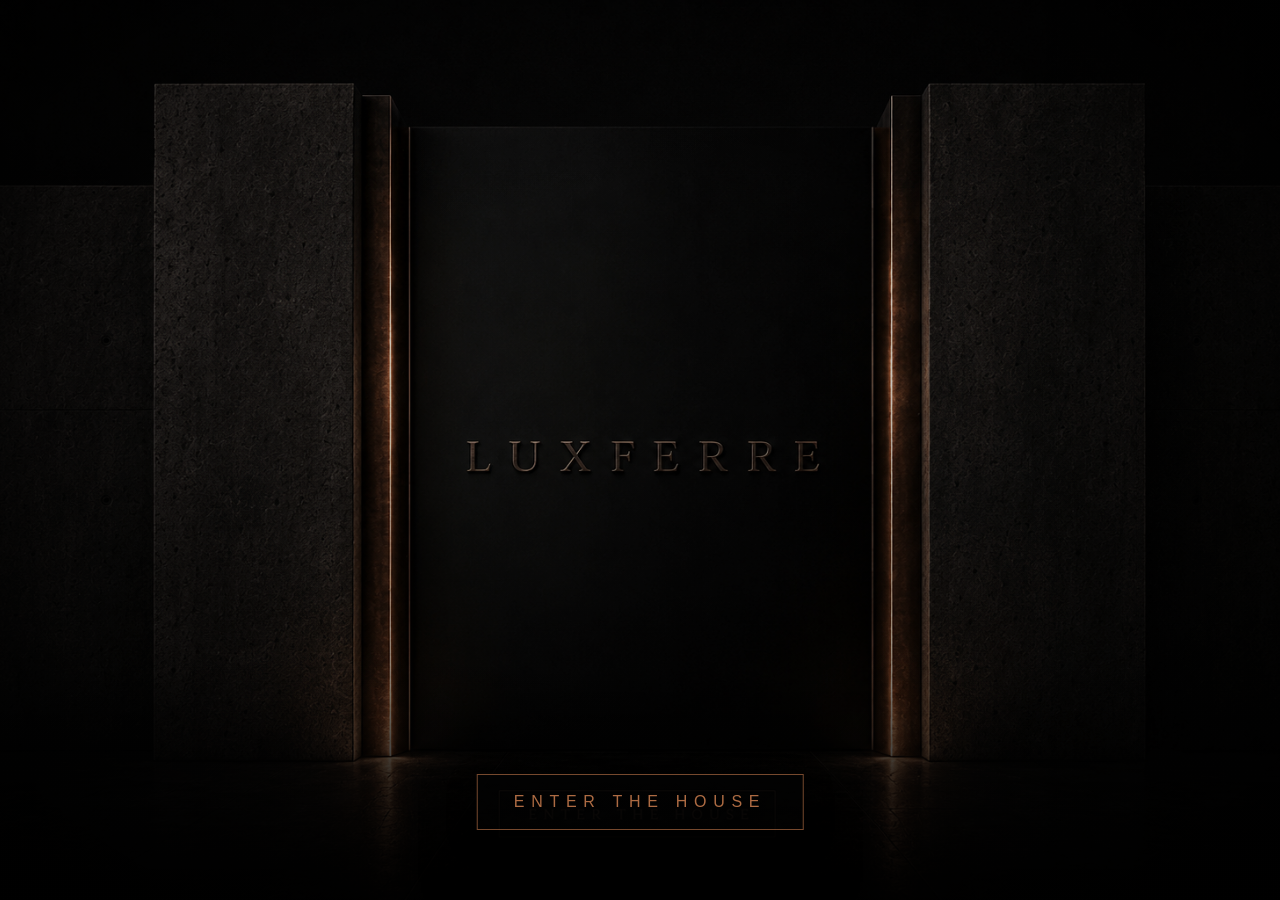
<file: index.html>
<!doctype html>
<html lang="en">
  <head>
    <meta charset="UTF-8" />
    <meta name="viewport" content="width=device-width, initial-scale=1.0" />
    <meta
      name="description"
      content="Luxferre. A private House defined by charcoal concrete, obsidian glass, and blackened copper."
    />
    <title>Luxferre</title>
    <link rel="stylesheet" href="styles.css" />
  </head>
  <body>
    <main class="home" aria-label="Luxferre homepage">
      <section class="threshold" aria-labelledby="house-title">
        <div class="threshold-image" aria-hidden="true"></div>
        <div class="threshold-vignette" aria-hidden="true"></div>

        <h1 id="house-title" class="engraving">LUXFERRE</h1>

        <button class="enter-button" type="button" data-open-modal>
          Enter the House
        </button>
      </section>
    </main>

    <div class="entry-modal" role="dialog" aria-modal="true" aria-labelledby="entry-title" hidden>
      <div class="modal-scrim" data-close-modal></div>
      <section class="modal-panel" aria-label="Request entry">
        <button class="modal-close" type="button" data-close-modal aria-label="Close entry request">
          Close
        </button>

        <div class="modal-content" data-modal-content>
          <p class="modal-kicker">Private Entry</p>
          <h2 id="entry-title">You&rsquo;ve been seen.</h2>
          <p>
            Entry is not announced.<br />
            It is granted.
          </p>

          <form
            class="entry-form"
            action="https://formspree.io/f/xqeynnel"
            method="POST"
            data-formspree-form
          >
            <label for="email">Email</label>
            <input id="email" type="email" name="email" autocomplete="email" required />
            <button type="submit">Request Entry</button>
          </form>

          <p class="supporting-text">
            Leave your email to be notified when the House opens.
          </p>
        </div>
      </section>
    </div>

    <script src="script.js"></script>
  </body>
</html>
</file>
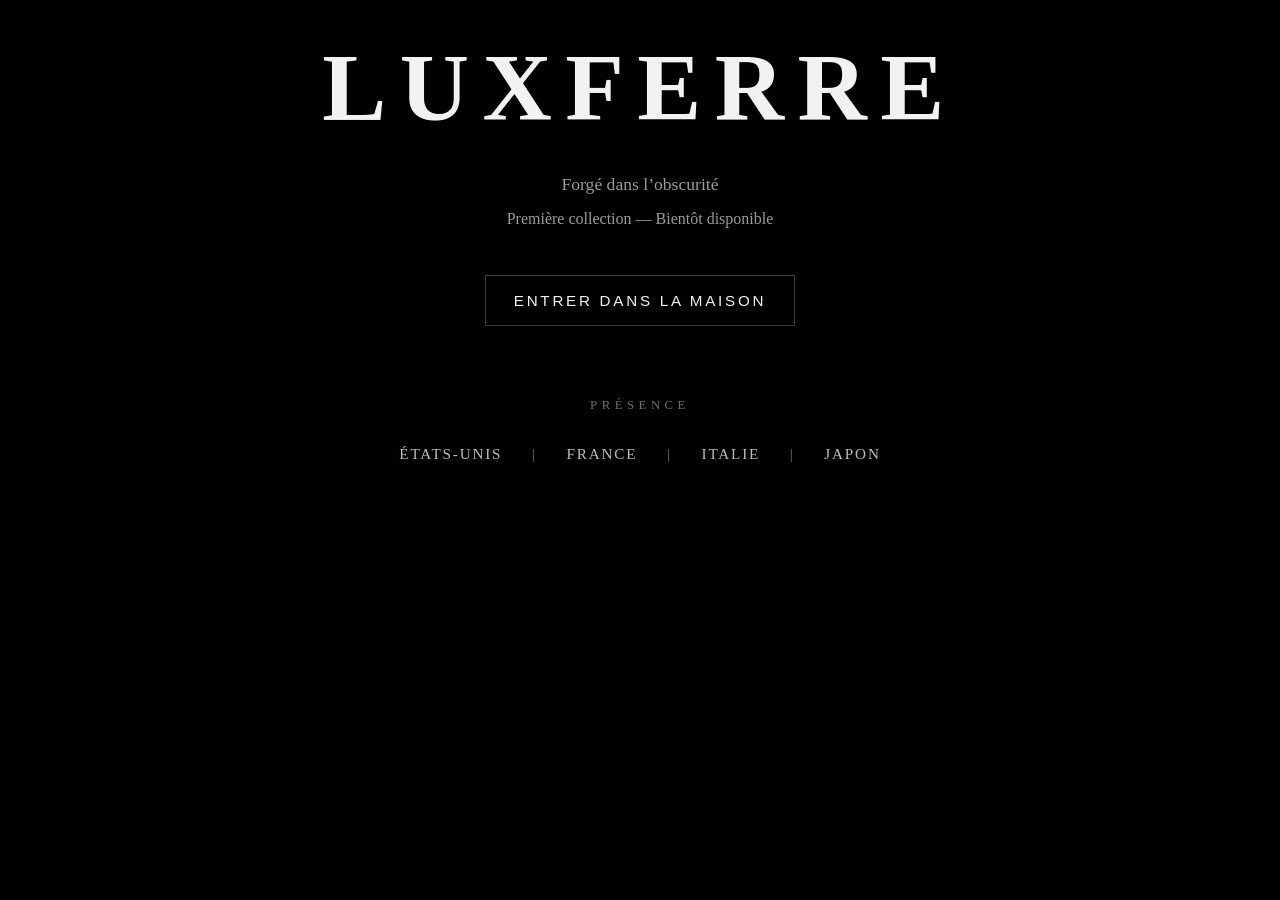
<file: fr.html>
<!DOCTYPE html>
<html lang="fr">
<head>
  <meta charset="UTF-8" />
  <meta name="viewport" content="width=device-width, initial-scale=1.0" />
  <title>Luxferre</title>
  <style>
    :root {
      --bg: #000000;
      --fg: #f2f2f2;
      --muted: #9a9a9a;
      --line: #3a3a3a;
      --soft: rgba(255,255,255,0.04);
    }

    * {
      box-sizing: border-box;
    }

    html, body {
      margin: 0;
      padding: 0;
      background: var(--bg);
      color: var(--fg);
      font-family: "Times New Roman", Georgia, serif;
      min-height: 100%;
    }

    body {
      display: flex;
      align-items: center;
      justify-content: center;
      padding: 32px 20px;
    }

    .page {
      width: 100%;
      max-width: 900px;
      text-align: center;
      position: relative;
    }

    .wordmark {
      font-size: clamp(3rem, 9vw, 6rem);
      letter-spacing: 0.14em;
      font-weight: 700;
      margin: 0 0 28px;
    }

    .tagline,
    .subline {
      color: var(--muted);
      margin: 0;
      line-height: 1.5;
    }

    .tagline {
      font-size: 1.1rem;
      margin-bottom: 10px;
    }

    .subline {
      font-size: 1rem;
      margin-bottom: 44px;
    }

    .primary-btn,
    .submit-btn {
      background: transparent;
      color: var(--fg);
      border: 1px solid var(--line);
      padding: 16px 28px;
      letter-spacing: 0.18em;
      text-transform: uppercase;
      cursor: pointer;
      font-size: 0.95rem;
      transition: background 0.2s ease, border-color 0.2s ease, transform 0.2s ease;
    }

    .primary-btn:hover,
    .submit-btn:hover {
      background: var(--soft);
      border-color: #6a6a6a;
      transform: translateY(-1px);
    }

    .presence {
      margin-top: 72px;
    }

    .presence-label {
      color: #6f6f6f;
      letter-spacing: 0.35em;
      text-transform: uppercase;
      font-size: 0.8rem;
      margin-bottom: 18px;
    }

    .presence-links {
      color: #bdbdbd;
      font-size: 0.95rem;
      letter-spacing: 0.12em;
      text-transform: uppercase;
    }

    .presence-links a,
    .presence-links a:visited {
      color: #bdbdbd;
      text-decoration: none;
      display: inline-block;
      padding: 10px 14px;
      margin: 4px 6px;
      white-space: nowrap;
      transition: color 0.2s ease, transform 0.1s ease;
      cursor: pointer;
    }

    .presence-links a:hover,
    .presence-links a:active {
      color: #f2f2f2;
    }

    .separator {
      color: #6f6f6f;
      margin: 0 4px;
    }

    .overlay {
      position: fixed;
      inset: 0;
      background: rgba(0, 0, 0, 0.92);
      display: flex;
      align-items: center;
      justify-content: center;
      padding: 24px;
      opacity: 0;
      visibility: hidden;
      transition: opacity 0.35s ease, visibility 0.35s ease;
    }

    .overlay.active {
      opacity: 1;
      visibility: visible;
    }

    .overlay-card {
      width: 100%;
      max-width: 520px;
      border: 1px solid var(--line);
      padding: 42px 28px;
      background: #050505;
      text-align: center;
    }

    .overlay-title {
      font-size: 1.9rem;
      margin: 0 0 18px;
      letter-spacing: 0.04em;
    }

    .overlay-copy {
      color: var(--muted);
      font-size: 1rem;
      line-height: 1.7;
      margin: 0 0 26px;
    }

    .email-form {
      display: flex;
      gap: 10px;
      flex-direction: column;
      margin-top: 10px;
    }

    .email-input {
      width: 100%;
      background: transparent;
      color: var(--fg);
      border: 1px solid var(--line);
      padding: 15px 16px;
      font-size: 1rem;
      outline: none;
    }

    .email-input::placeholder {
      color: #777;
    }

    .email-input:focus {
      border-color: #7a7a7a;
    }

    .fine {
      color: #777;
      font-size: 0.88rem;
      line-height: 1.6;
      margin-top: 14px;
    }

    .close-btn {
      background: none;
      border: none;
      color: #8a8a8a;
      font-size: 0.9rem;
      letter-spacing: 0.14em;
      text-transform: uppercase;
      cursor: pointer;
      margin-top: 18px;
    }

    @media (min-width: 560px) {
      .email-form {
        flex-direction: row;
      }

      .email-input {
        flex: 1;
      }
    }
  </style>
</head>
<body>
  <main class="page">
    <h1 class="wordmark">LUXFERRE</h1>
    <p class="tagline">Forgé dans l’obscurité</p>
    <p class="subline">Première collection — Bientôt disponible</p>

    <button class="primary-btn" id="openOverlay">Entrer dans la Maison</button>

    <section class="presence">
      <div class="presence-label">Présence</div>
      <div class="presence-links">
        <a href="/">États-Unis</a>
        <span class="separator">|</span>
        <a href="/fr.html">France</a>
        <span class="separator">|</span>
        <a href="/it.html">Italie</a>
        <span class="separator">|</span>
        <a href="/jp.html">Japon</a>
      </div>
    </section>
  </main>

  <div class="overlay" id="overlay" aria-hidden="true">
    <div class="overlay-card">
      <h2 class="overlay-title">Vous avez été remarqué.</h2>
      <p class="overlay-copy">
        L’entrée n’est pas annoncée.<br />
        Elle est accordée.
      </p>

      <form action="https://formspree.io/f/xqeynnel" method="POST" class="email-form">
        <input
          class="email-input"
          type="email"
          name="email"
          placeholder="Votre e-mail"
          required
          autocomplete="email"
        />

        <input type="hidden" name="source" value="Luxferre FR" />
        <input type="hidden" name="tier" value="Founders List" />

        <button class="submit
</file>
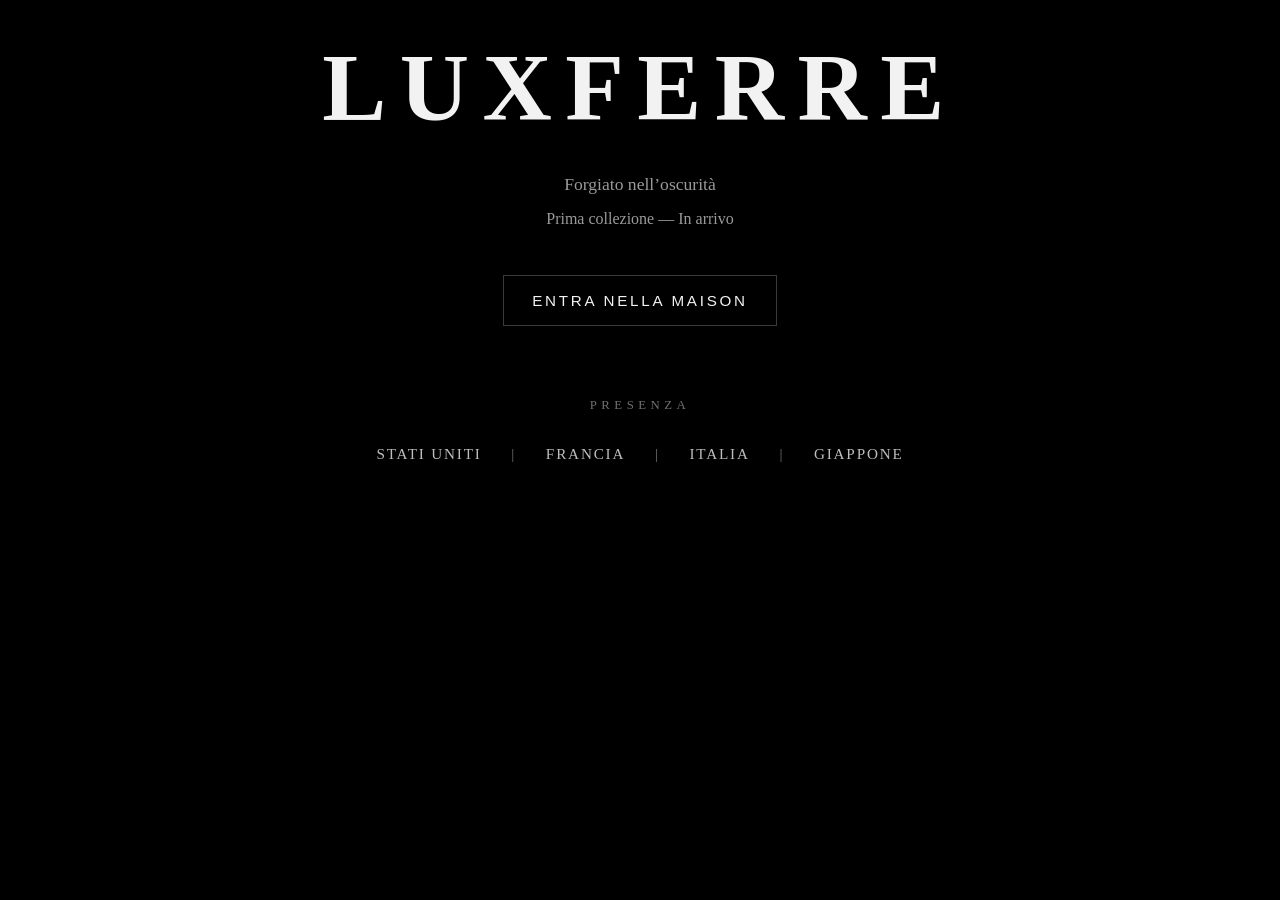
<file: it.html>
<!DOCTYPE html>
<html lang="it">
<head>
  <meta charset="UTF-8" />
  <meta name="viewport" content="width=device-width, initial-scale=1.0" />
  <title>Luxferre</title>
  <style>
    :root {
      --bg: #000000;
      --fg: #f2f2f2;
      --muted: #9a9a9a;
      --line: #3a3a3a;
      --soft: rgba(255,255,255,0.04);
    }

    * {
      box-sizing: border-box;
    }

    html, body {
      margin: 0;
      padding: 0;
      background: var(--bg);
      color: var(--fg);
      font-family: "Times New Roman", Georgia, serif;
      min-height: 100%;
    }

    body {
      display: flex;
      align-items: center;
      justify-content: center;
      padding: 32px 20px;
    }

    .page {
      width: 100%;
      max-width: 900px;
      text-align: center;
      position: relative;
    }

    .wordmark {
      font-size: clamp(3rem, 9vw, 6rem);
      letter-spacing: 0.14em;
      font-weight: 700;
      margin: 0 0 28px;
    }

    .tagline,
    .subline {
      color: var(--muted);
      margin: 0;
      line-height: 1.5;
    }

    .tagline {
      font-size: 1.1rem;
      margin-bottom: 10px;
    }

    .subline {
      font-size: 1rem;
      margin-bottom: 44px;
    }

    .primary-btn,
    .submit-btn {
      background: transparent;
      color: var(--fg);
      border: 1px solid var(--line);
      padding: 16px 28px;
      letter-spacing: 0.18em;
      text-transform: uppercase;
      cursor: pointer;
      font-size: 0.95rem;
      transition: background 0.2s ease, border-color 0.2s ease, transform 0.2s ease;
    }

    .primary-btn:hover,
    .submit-btn:hover {
      background: var(--soft);
      border-color: #6a6a6a;
      transform: translateY(-1px);
    }

    .presence {
      margin-top: 72px;
    }

    .presence-label {
      color: #6f6f6f;
      letter-spacing: 0.35em;
      text-transform: uppercase;
      font-size: 0.8rem;
      margin-bottom: 18px;
    }

    .presence-links {
      color: #bdbdbd;
      font-size: 0.95rem;
      letter-spacing: 0.12em;
      text-transform: uppercase;
    }

    .presence-links a,
    .presence-links a:visited {
      color: #bdbdbd;
      text-decoration: none;
      display: inline-block;
      padding: 10px 14px;
      margin: 4px 6px;
      white-space: nowrap;
      transition: color 0.2s ease, transform 0.1s ease;
      cursor: pointer;
    }

    .presence-links a:hover,
    .presence-links a:active {
      color: #f2f2f2;
    }

    .separator {
      color: #6f6f6f;
      margin: 0 4px;
    }

    .overlay {
      position: fixed;
      inset: 0;
      background: rgba(0, 0, 0, 0.92);
      display: flex;
      align-items: center;
      justify-content: center;
      padding: 24px;
      opacity: 0;
      visibility: hidden;
      transition: opacity 0.35s ease, visibility 0.35s ease;
    }

    .overlay.active {
      opacity: 1;
      visibility: visible;
    }

    .overlay-card {
      width: 100%;
      max-width: 520px;
      border: 1px solid var(--line);
      padding: 42px 28px;
      background: #050505;
      text-align: center;
    }

    .overlay-title {
      font-size: 1.9rem;
      margin: 0 0 18px;
      letter-spacing: 0.04em;
    }

    .overlay-copy {
      color: var(--muted);
      font-size: 1rem;
      line-height: 1.7;
      margin: 0 0 26px;
    }

    .email-form {
      display: flex;
      gap: 10px;
      flex-direction: column;
      margin-top: 10px;
    }

    .email-input {
      width: 100%;
      background: transparent;
      color: var(--fg);
      border: 1px solid var(--line);
      padding: 15px 16px;
      font-size: 1rem;
      outline: none;
    }

    .email-input::placeholder {
      color: #777;
    }

    .email-input:focus {
      border-color: #7a7a7a;
    }

    .fine {
      color: #777;
      font-size: 0.88rem;
      line-height: 1.6;
      margin-top: 14px;
    }

    .close-btn {
      background: none;
      border: none;
      color: #8a8a8a;
      font-size: 0.9rem;
      letter-spacing: 0.14em;
      text-transform: uppercase;
      cursor: pointer;
      margin-top: 18px;
    }

    @media (min-width: 560px) {
      .email-form {
        flex-direction: row;
      }

      .email-input {
        flex: 1;
      }
    }
  </style>
</head>
<body>
  <main class="page">
    <h1 class="wordmark">LUXFERRE</h1>
    <p class="tagline">Forgiato nell’oscurità</p>
    <p class="subline">Prima collezione — In arrivo</p>

    <button class="primary-btn" id="openOverlay">Entra nella Maison</button>

    <section class="presence">
      <div class="presence-label">Presenza</div>
      <div class="presence-links">
        <a href="/">Stati Uniti</a>
        <span class="separator">|</span>
        <a href="/fr.html">Francia</a>
        <span class="separator">|</span>
        <a href="/it.html">Italia</a>
        <span class="separator">|</span>
        <a href="/jp.html">Giappone</a>
      </div>
    </section>
  </main>

  <div class="overlay" id="overlay" aria-hidden="true">
    <div class="overlay-card">
      <h2 class="overlay-title">Sei stato notato.</h2>
      <p class="overlay-copy">
        L’ingresso non viene annunciato.<br />
        Viene concesso.
      </p>

      <form action="https://formspree.io/f/xqeynnel" method="POST" class="email-form">
        <input
          class="email-input"
          type="email"
          name="email"
          placeholder="La tua e-mail"
          required
          autocomplete="email"
        />

        <input type="hidden" name="source" value="Luxferre IT" />
        <input type="hidden" name="tier" value="Founders List" />

        <button class="submit-btn" type="submit">Richiedi l’ingresso</button>
      </form>

      <p class="fine">
        Lascia la tua e-mail per essere avvisato quando la Maison aprirà.
      </p>

      <button class="close-btn" id="closeOverlay" type="button">Chiudi</button>
    </div>
  </div>

  <script>
    const openOverlay = document.getElementById("openOverlay");
    const closeOverlay = document.getElementById("closeOverlay");
    const overlay = document.getElementById("overlay");
    const emailInput = document.querySelector(".email-input");

    function showOverlay() {
      overlay.classList.add("active");
      overlay.setAttribute("aria-hidden", "false");
      setTimeout(() => emailInput.focus(), 200);
    }

    function hideOverlay() {
      overlay.classList.remove("active");
      overlay.setAttribute("aria-hidden", "true");
    }

    openOverlay.addEventListener("click", showOverlay);
    closeOverlay.addEventListener("click", hideOverlay);

    overlay.addEventListener("click", (e) => {
      if (e.target === overlay) hideOverlay();
    });

    document.addEventListener("keydown", (e) => {
      if (e.key === "Escape" && overlay.classList.contains("active")) {
        hideOverlay();
      }
    });
  </script>
</body>
</html>
</file>
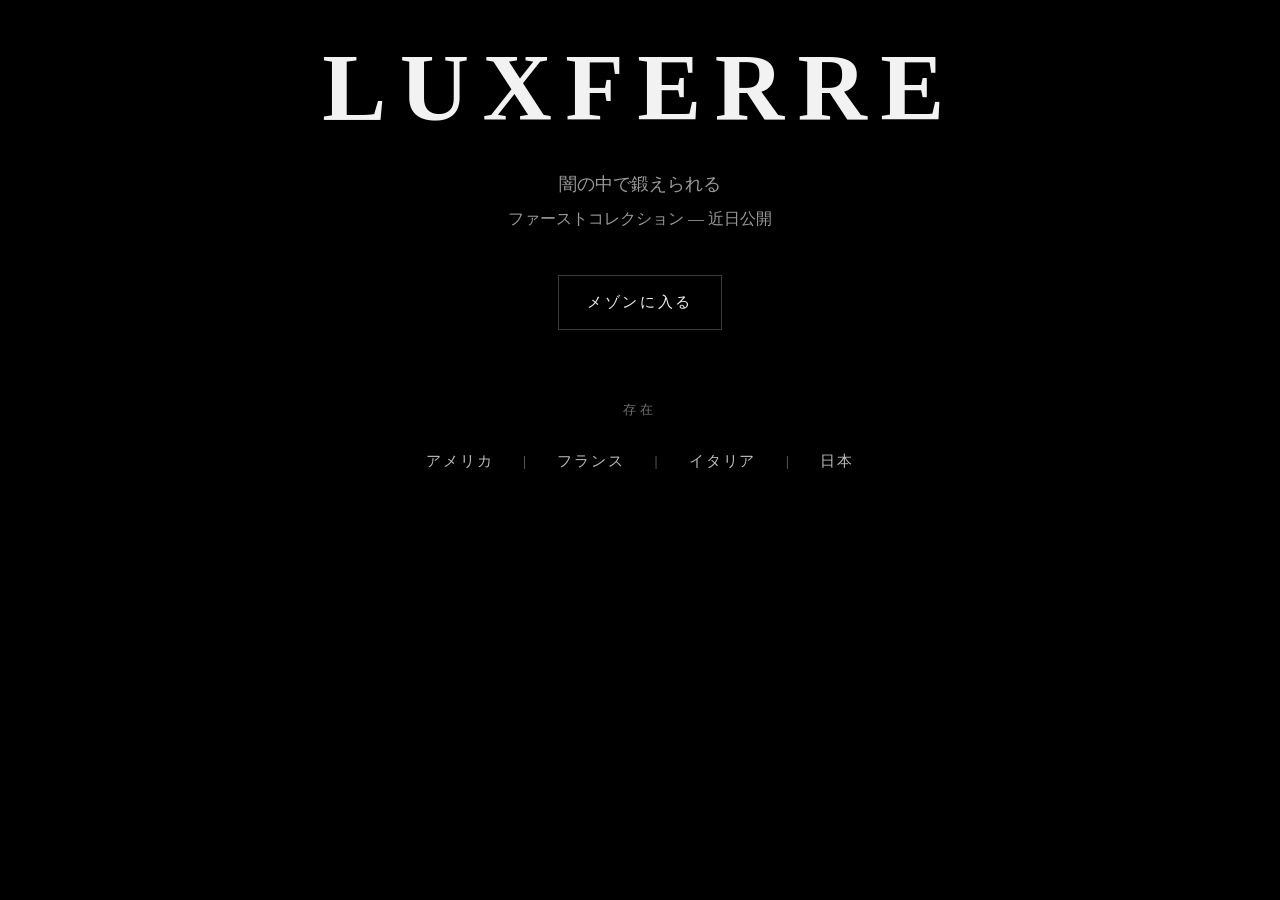
<file: jp.html>
<!DOCTYPE html>
<html lang="ja">
<head>
  <meta charset="UTF-8" />
  <meta name="viewport" content="width=device-width, initial-scale=1.0" />
  <title>Luxferre</title>
  <style>
    :root {
      --bg: #000000;
      --fg: #f2f2f2;
      --muted: #9a9a9a;
      --line: #3a3a3a;
      --soft: rgba(255,255,255,0.04);
    }

    * {
      box-sizing: border-box;
    }

    html, body {
      margin: 0;
      padding: 0;
      background: var(--bg);
      color: var(--fg);
      font-family: "Times New Roman", Georgia, serif;
      min-height: 100%;
    }

    body {
      display: flex;
      align-items: center;
      justify-content: center;
      padding: 32px 20px;
    }

    .page {
      width: 100%;
      max-width: 900px;
      text-align: center;
      position: relative;
    }

    .wordmark {
      font-size: clamp(3rem, 9vw, 6rem);
      letter-spacing: 0.14em;
      font-weight: 700;
      margin: 0 0 28px;
    }

    .tagline,
    .subline {
      color: var(--muted);
      margin: 0;
      line-height: 1.5;
    }

    .tagline {
      font-size: 1.1rem;
      margin-bottom: 10px;
    }

    .subline {
      font-size: 1rem;
      margin-bottom: 44px;
    }

    .primary-btn,
    .submit-btn {
      background: transparent;
      color: var(--fg);
      border: 1px solid var(--line);
      padding: 16px 28px;
      letter-spacing: 0.18em;
      text-transform: uppercase;
      cursor: pointer;
      font-size: 0.95rem;
      transition: background 0.2s ease, border-color 0.2s ease, transform 0.2s ease;
    }

    .primary-btn:hover,
    .submit-btn:hover {
      background: var(--soft);
      border-color: #6a6a6a;
      transform: translateY(-1px);
    }

    .presence {
      margin-top: 72px;
    }

    .presence-label {
      color: #6f6f6f;
      letter-spacing: 0.35em;
      text-transform: uppercase;
      font-size: 0.8rem;
      margin-bottom: 18px;
    }

    .presence-links {
      color: #bdbdbd;
      font-size: 0.95rem;
      letter-spacing: 0.12em;
      text-transform: uppercase;
    }

    .presence-links a,
    .presence-links a:visited {
      color: #bdbdbd;
      text-decoration: none;
      display: inline-block;
      padding: 10px 14px;
      margin: 4px 6px;
      white-space: nowrap;
      transition: color 0.2s ease, transform 0.1s ease;
      cursor: pointer;
    }

    .presence-links a:hover,
    .presence-links a:active {
      color: #f2f2f2;
    }

    .separator {
      color: #6f6f6f;
      margin: 0 4px;
    }

    .overlay {
      position: fixed;
      inset: 0;
      background: rgba(0, 0, 0, 0.92);
      display: flex;
      align-items: center;
      justify-content: center;
      padding: 24px;
      opacity: 0;
      visibility: hidden;
      transition: opacity 0.35s ease, visibility 0.35s ease;
    }

    .overlay.active {
      opacity: 1;
      visibility: visible;
    }

    .overlay-card {
      width: 100%;
      max-width: 520px;
      border: 1px solid var(--line);
      padding: 42px 28px;
      background: #050505;
      text-align: center;
    }

    .overlay-title {
      font-size: 1.9rem;
      margin: 0 0 18px;
      letter-spacing: 0.04em;
    }

    .overlay-copy {
      color: var(--muted);
      font-size: 1rem;
      line-height: 1.7;
      margin: 0 0 26px;
    }

    .email-form {
      display: flex;
      gap: 10px;
      flex-direction: column;
      margin-top: 10px;
    }

    .email-input {
      width: 100%;
      background: transparent;
      color: var(--fg);
      border: 1px solid var(--line);
      padding: 15px 16px;
      font-size: 1rem;
      outline: none;
    }

    .email-input::placeholder {
      color: #777;
    }

    .email-input:focus {
      border-color: #7a7a7a;
    }

    .fine {
      color: #777;
      font-size: 0.88rem;
      line-height: 1.6;
      margin-top: 14px;
    }

    .close-btn {
      background: none;
      border: none;
      color: #8a8a8a;
      font-size: 0.9rem;
      letter-spacing: 0.14em;
      text-transform: uppercase;
      cursor: pointer;
      margin-top: 18px;
    }

    @media (min-width: 560px) {
      .email-form {
        flex-direction: row;
      }

      .email-input {
        flex: 1;
      }
    }
  </style>
</head>
<body>
  <main class="page">
    <h1 class="wordmark">LUXFERRE</h1>
    <p class="tagline">闇の中で鍛えられる</p>
    <p class="subline">ファーストコレクション — 近日公開</p>

    <button class="primary-btn" id="openOverlay">メゾンに入る</button>

    <section class="presence">
      <div class="presence-label">存在</div>
      <div class="presence-links">
        <a href="/">アメリカ</a>
        <span class="separator">|</span>
        <a href="/fr.html">フランス</a>
        <span class="separator">|</span>
        <a href="/it.html">イタリア</a>
        <span class="separator">|</span>
        <a href="/jp.html">日本</a>
      </div>
    </section>
  </main>

  <div class="overlay" id="overlay" aria-hidden="true">
    <div class="overlay-card">
      <h2 class="overlay-title">あなたは認識されました。</h2>
      <p class="overlay-copy">
        入場は告げられるものではありません。<br />
        与えられるものです。
      </p>

      <form action="https://formspree.io/f/xqeynnel" method="POST" class="email-form">
        <input
          class="email-input"
          type="email"
          name="email"
          placeholder="メールアドレス"
          required
          autocomplete="email"
        />

        <input type="hidden" name="source" value="Luxferre JP" />
        <input type="hidden" name="tier" value="Founders List" />

        <button class="submit-btn" type="submit">入場を申請</button>
      </form>

      <p class="fine">
        メゾンが開くときに通知を受け取るには、メールアドレスを入力してください。
      </p>

      <button class="close-btn" id="closeOverlay" type="button">閉じる</button>
    </div>
  </div>

  <script>
    const openOverlay = document.getElementById("openOverlay");
    const closeOverlay = document.getElementById("closeOverlay");
    const overlay = document.getElementById("overlay");
    const emailInput = document.querySelector(".email-input");

    function showOverlay() {
      overlay.classList.add("active");
      overlay.setAttribute("aria-hidden", "false");
      setTimeout(() => emailInput.focus(), 200);
    }

    function hideOverlay() {
      overlay.classList.remove("active");
      overlay.setAttribute("aria-hidden", "true");
    }

    openOverlay.addEventListener("click", showOverlay);
    closeOverlay.addEventListener("click", hideOverlay);

    overlay.addEventListener("click", (e) => {
      if (e.target === overlay) hideOverlay();
    });

    document.addEventListener("keydown", (e) => {
      if (e.key === "Escape" && overlay.classList.contains("active")) {
        hideOverlay();
      }
    });
  </script>
</body>
</html>
</file>
<file: styles.css>
:root {
  color-scheme: dark;
  --black: #020202;
  --obsidian: #050505;
  --concrete: #151412;
  --concrete-light: #2a2622;
  --copper: #ad6b43;
  --copper-deep: #5d321f;
  --porcelain: #d8d0c2;
  --muted: rgba(216, 208, 194, 0.66);
  --line: rgba(160, 98, 61, 0.58);
  font-family: "Inter", "Neue Haas Grotesk Text", "Helvetica Neue", Arial, sans-serif;
}

* {
  box-sizing: border-box;
}

html,
body {
  min-width: 320px;
  min-height: 100%;
  margin: 0;
  background: var(--black);
  color: var(--porcelain);
}

body {
  overflow: hidden;
}

button,
input {
  font: inherit;
}

button {
  cursor: pointer;
}

.home {
  min-height: 100svh;
  background: var(--black);
}

.threshold {
  position: relative;
  min-height: 100svh;
  display: grid;
  place-items: center;
  overflow: hidden;
  isolation: isolate;
}

.threshold-image {
  position: absolute;
  inset: 0;
  z-index: 0;
  background-image:
    linear-gradient(180deg, rgba(0, 0, 0, 0.02), rgba(0, 0, 0, 0.34) 76%, rgba(0, 0, 0, 0.74)),
    url("assets/luxferre-threshold-door.png");
  background-position: center center;
  background-size: auto 100%;
  background-repeat: no-repeat;
}

.threshold-vignette {
  position: absolute;
  inset: 0;
  z-index: 1;
  pointer-events: none;
  background:
    linear-gradient(180deg, transparent 0 72%, rgba(0, 0, 0, 0.48) 86%, rgba(0, 0, 0, 0.84) 100%),
    radial-gradient(ellipse at center, transparent 0 38%, rgba(0, 0, 0, 0.26) 68%, rgba(0, 0, 0, 0.7) 100%),
    linear-gradient(90deg, rgba(0, 0, 0, 0.56), transparent 26%, transparent 74%, rgba(0, 0, 0, 0.56));
}

.engraving {
  position: absolute;
  width: 1px;
  height: 1px;
  margin: -1px;
  padding: 0;
  overflow: hidden;
  clip: rect(0, 0, 0, 0);
  white-space: nowrap;
  border: 0;
}

.enter-button {
  position: absolute;
  left: 50%;
  bottom: clamp(34px, 7.8svh, 82px);
  z-index: 3;
  min-width: min(20rem, calc(100vw - 40px));
  min-height: 3.5rem;
  padding: 0 2.25rem;
  border: 1px solid rgba(173, 107, 67, 0.68);
  border-radius: 0;
  background: rgba(2, 2, 2, 0.72);
  color: var(--copper);
  letter-spacing: 0.42em;
  text-transform: uppercase;
  transform: translateX(-50%);
  box-shadow:
    0 34px 34px 18px rgba(0, 0, 0, 0.72),
    0 10px 28px rgba(0, 0, 0, 0.42);
  transition:
    border-color 260ms ease,
    color 260ms ease,
    background 260ms ease;
}

.enter-button:hover,
.enter-button:focus-visible {
  border-color: rgba(216, 208, 194, 0.62);
  background: rgba(160, 98, 61, 0.055);
  color: var(--porcelain);
  outline: none;
}

.entry-modal {
  position: fixed;
  inset: 0;
  z-index: 20;
  display: grid;
  place-items: center;
  padding: 20px;
}

.entry-modal[hidden] {
  display: none;
}

.modal-scrim {
  position: absolute;
  inset: 0;
  background: rgba(0, 0, 0, 0.78);
  backdrop-filter: blur(10px);
}

.modal-panel {
  position: relative;
  z-index: 1;
  width: min(100%, 520px);
  padding: clamp(28px, 5vw, 48px);
  border: 1px solid rgba(160, 98, 61, 0.42);
  background:
    linear-gradient(135deg, rgba(216, 208, 194, 0.035), transparent 38%),
    linear-gradient(180deg, rgba(12, 11, 10, 0.96), rgba(2, 2, 2, 0.98));
  box-shadow:
    0 26px 90px rgba(0, 0, 0, 0.68),
    inset 0 1px 0 rgba(216, 208, 194, 0.08),
    inset 0 -60px 90px rgba(0, 0, 0, 0.42);
}

.modal-close {
  position: absolute;
  top: 18px;
  right: 18px;
  border: 0;
  background: transparent;
  color: rgba(216, 208, 194, 0.58);
  font-size: 0.68rem;
  letter-spacing: 0.18em;
  text-transform: uppercase;
}

.modal-close:hover,
.modal-close:focus-visible {
  color: var(--porcelain);
  outline: none;
}

.modal-kicker,
.entry-form label {
  margin: 0 0 18px;
  color: var(--copper);
  font-size: 0.72rem;
  letter-spacing: 0.18em;
  text-transform: uppercase;
}

.modal-panel h2 {
  margin: 0 0 20px;
  font-family: Georgia, "Times New Roman", serif;
  font-size: clamp(2.4rem, 7vw, 4rem);
  font-weight: 400;
  line-height: 1;
}

.modal-panel p {
  margin: 0 0 28px;
  color: var(--muted);
  font-size: 1rem;
  line-height: 1.8;
}

.entry-form {
  display: grid;
  gap: 12px;
  margin-top: 30px;
}

.entry-form input {
  width: 100%;
  min-height: 54px;
  padding: 0 16px;
  border: 1px solid rgba(216, 208, 194, 0.18);
  border-radius: 0;
  background: rgba(0, 0, 0, 0.36);
  color: var(--porcelain);
}

.entry-form input:focus {
  border-color: rgba(160, 98, 61, 0.7);
  outline: none;
}

.entry-form button,
.modal-success button {
  min-height: 54px;
  border: 1px solid var(--line);
  border-radius: 0;
  background: transparent;
  color: var(--copper);
  letter-spacing: 0.18em;
  text-transform: uppercase;
}

.entry-form button:hover,
.entry-form button:focus-visible,
.modal-success button:hover,
.modal-success button:focus-visible {
  border-color: rgba(216, 208, 194, 0.62);
  color: var(--porcelain);
  outline: none;
}

.supporting-text {
  margin-top: 18px !important;
  font-size: 0.86rem !important;
}

.modal-success {
  display: grid;
  gap: 18px;
}

.modal-success p {
  margin-bottom: 8px;
}

@media (max-width: 720px) {
  .threshold-image {
    background-position: center 54%;
    background-size: 158% auto;
  }

  .threshold-vignette {
    background:
      linear-gradient(180deg, transparent 0 58%, rgba(0, 0, 0, 0.7) 72%, rgba(0, 0, 0, 0.92) 100%),
      radial-gradient(ellipse at center, transparent 0 38%, rgba(0, 0, 0, 0.27) 68%, rgba(0, 0, 0, 0.72) 100%),
      linear-gradient(90deg, rgba(0, 0, 0, 0.56), transparent 26%, transparent 74%, rgba(0, 0, 0, 0.56));
  }

  .enter-button {
    bottom: clamp(190px, 27svh, 240px);
    min-width: min(82vw, 340px);
    min-height: 3.25rem;
    padding: 0 1rem;
    font-size: 0.72rem;
    letter-spacing: 0.28em;
  }
}

@media (max-width: 420px) {
  .modal-panel {
    padding: 30px 22px 24px;
  }
}
</file>
